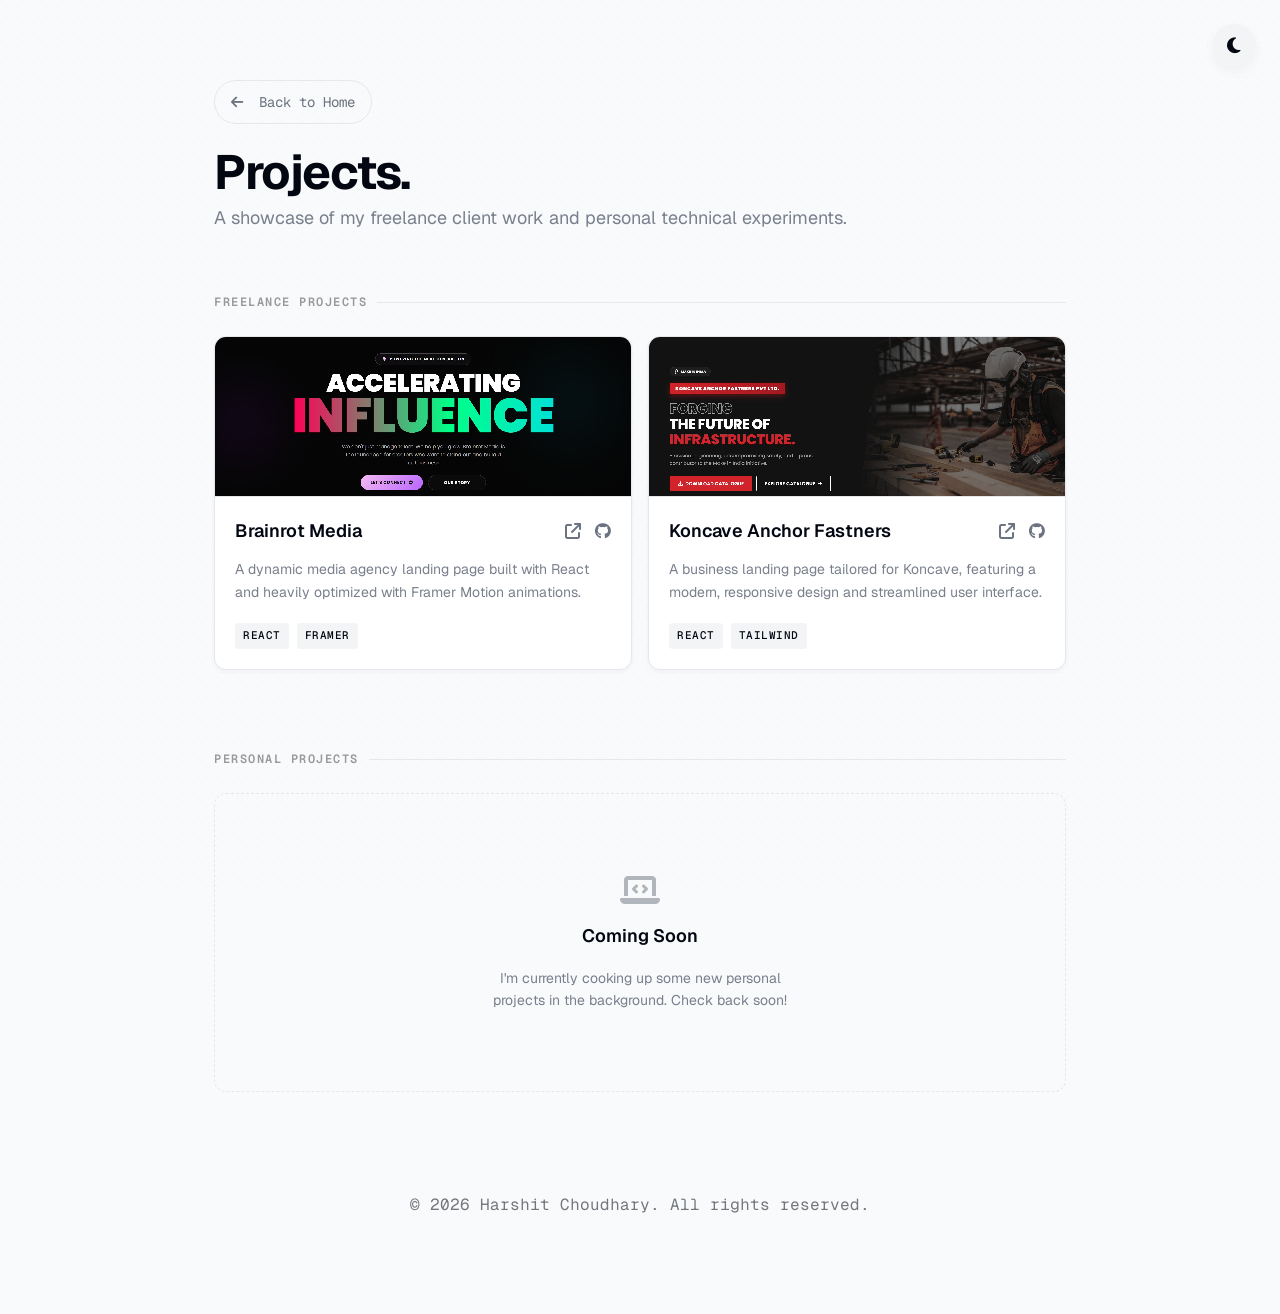
<file: projects.html>
<!DOCTYPE html>
<html lang="en" data-theme="light">
<head>
    <meta charset="UTF-8">
    <meta name="viewport" content="width=device-width, initial-scale=1.0">
    <title>Projects | Harshit Choudhary</title>
    <link rel="icon" type="image/png" href="favicon.png">
    
    <link rel="preconnect" href="https://fonts.googleapis.com">
    <link rel="preconnect" href="https://fonts.gstatic.com" crossorigin>
    <link href="https://fonts.googleapis.com/css2?family=Geist+Mono:wght@100..900&family=Geist:wght@100..900&display=swap" rel="stylesheet">
    <link rel="stylesheet" href="https://cdnjs.cloudflare.com/ajax/libs/font-awesome/6.6.0/css/all.min.css">
    
    <link rel="stylesheet" href="style.css">
    
    <style>
        .page-header { margin-bottom: 60px; }
        .page-header h1 { font-size: 48px; margin-top: 24px; font-family: 'Geist', sans-serif; letter-spacing: -0.03em;}
        .projects-wrapper { max-width: 900px; margin: 0 auto; padding: 80px 24px; }
        
        /* Custom style for the coming soon box */
        .coming-soon-box {
            padding: 80px 20px;
            text-align: center;
            border: 1px dashed var(--border);
            border-radius: 12px;
            background: transparent;
            display: flex;
            flex-direction: column;
            align-items: center;
            justify-content: center;
            gap: 16px;
        }
    </style>
</head>
<body>

    <button class="theme-toggle-btn" id="themeToggle" aria-label="Toggle Dark Mode">
        <i class="fa-solid fa-moon"></i>
    </button>

    <div class="projects-wrapper">
        <header class="page-header">
            <a href="index.html" class="email-btn" style="display: inline-flex; width: max-content; text-decoration: none;">
                <i class="fa-solid fa-arrow-left" style="margin-right: 8px;"></i> Back to Home
            </a>
            <h1>Projects.</h1>
            <p style="font-size: 18px; color: var(--text-muted);">A showcase of my freelance client work and personal technical experiments.</p>
        </header>

        <div class="block">
            <div class="section-header">Freelance Projects</div>
            <div class="projects-grid">
                
                <div class="project-card">
                    <div class="project-image">
                        <img src="images/projectspreview/project-preview-1.jpg" alt="Brainrot Media preview" onerror="this.src='https://images.unsplash.com/photo-1555066931-4365d14bab8c?q=80&w=600&auto=format&fit=crop'">
                    </div>
                    <div class="project-content">
                        <div class="project-header">
                            <h3>Brainrot Media</h3>
                            <div class="project-links">
                                <a href="https://brainrot-media.vercel.app/" target="_blank" aria-label="Live Project"><i class="fa-solid fa-arrow-up-right-from-square"></i></a>
                                <a href="https://github.com/hxrshitchoudhary/Brainrot-Media" target="_blank" aria-label="GitHub Repo"><i class="fa-brands fa-github"></i></a>
                            </div>
                        </div>
                        <p class="project-desc">A dynamic media agency landing page built with React and heavily optimized with Framer Motion animations.</p>
                        <div class="project-tech">
                            <span>React</span><span>Framer</span> 
                        </div>
                    </div>
                </div>
                
                <div class="project-card">
                    <div class="project-image">
                        <img src="images/projectspreview/project-preview-2.jpg" alt="Koncave Anchor Fastners preview" onerror="this.src='https://images.unsplash.com/photo-1555099962-4199c345e5dd?q=80&w=600&auto=format&fit=crop'">
                    </div>
                    <div class="project-content">
                        <div class="project-header">
                            <h3>Koncave Anchor Fastners</h3>
                            <div class="project-links">
                                <a href="https://www.koncave.co.in/" target="_blank" aria-label="Live Project"><i class="fa-solid fa-arrow-up-right-from-square"></i></a>
                                <a href="https://github.com/hxrshitchoudhary/Koncave-Anchor-Fastners" target="_blank" aria-label="GitHub Repo"><i class="fa-brands fa-github"></i></a>
                            </div>
                        </div>
                        <p class="project-desc">A business landing page tailored for Koncave, featuring a modern, responsive design and streamlined user interface.</p>
                        <div class="project-tech">
                            <span>React</span><span>Tailwind</span>
                        </div>
                    </div>
                </div>

            </div>
        </div>

        <div class="block" style="margin-top: 80px;">
            <div class="section-header">Personal Projects</div>
            
            <div class="coming-soon-box">
                <i class="fa-solid fa-laptop-code" style="font-size: 32px; color: var(--text-muted); opacity: 0.5;"></i>
                <div style="font-family: 'Geist', sans-serif; font-size: 18px; color: var(--text-main); font-weight: 600;">Coming Soon</div>
                <p style="color: var(--text-muted); font-size: 14px; max-width: 320px; margin: 0;">I'm currently cooking up some new personal projects in the background. Check back soon!</p>
            </div>
            
        </div>
        
        <footer class="footer" style="margin-top: 100px;">
            <p>© 2026 Harshit Choudhary. All rights reserved.</p>
        </footer>

    </div>
    
    <script src="script.js"></script>
</body>
</html>
</file>
<file: style.css>
:root {
    /* --- OPTIMIZED PREMIUM LIGHT THEME --- */
    --bg: #F9FAFB; /* Ultra-light cool grey background */
    --text-main: #030712; /* Extremely crisp, almost-black text */
    --text-muted: #6B7280; /* Elegant, readable muted grey */
    --border: #E5E7EB; /* Soft divider lines */
    --card-hover: #FFFFFF;
    --accent: #000000;
    --bento-bg: #FFFFFF; /* Pure white boxes to pop against the bg */
    --bento-border: rgba(0, 0, 0, 0.06); /* Very soft, transparent borders */
    --toggle-bg: #F3F4F6; /* Soft button background */
    --shadow: rgba(0, 0, 0, 0.04); /* Diffused, modern shadow */
    --connect-link-color: #030712;
    --selection-bg: #030712;
    --selection-text: #F9FAFB;
    --map-filter: brightness(0.98) contrast(1.05); 
    
    /* Ultra-subtle dots using transparency instead of solid grey */
    --dot-color-1: rgba(0, 0, 0, 0.03);
    --dot-color-2: rgba(0, 0, 0, 0.03);
}
[data-theme="dark"] {
    --bg: #0a0a0a; 
    --text-main: #ededed;
    --text-muted: #a1a1a1;
    --border: #2a2a2a;
    --card-hover: #1a1a1a;
    --accent: #ededed;
    --bento-bg: #161616;
    --bento-border: rgba(255,255,255,0.08);
    --toggle-bg: #2a2a2a;
    --shadow: rgba(0,0,0,0.5);
    --connect-link-color: #ededed;
    --selection-bg: #ededed;
    --selection-text: #111111;
    --map-filter: brightness(0.8); 
    
    --dot-color-1: #222222;
    --dot-color-2: #111111;
}
[data-theme="hacker"] {
    --bg: #000000; 
    --text-main: #00ff41;
    --text-muted: #008f11;
    --border: #003b00;
    --card-hover: #0d0208;
    --accent: #00ff41;
    --bento-bg: #051a05;
    --bento-border: #003b00;
    --toggle-bg: #003b00;
    --shadow: rgba(0, 255, 65, 0.2);
    --connect-link-color: #00ff41;
    --selection-bg: #00ff41;
    --selection-text: #000000;
    --map-filter: hue-rotate(90deg) invert(1) contrast(1.2);
    
    --dot-color-1: #003300;
    --dot-color-2: #001a00;
}

[data-theme="hacker"] body {
    font-family: 'Geist Mono', monospace;
    letter-spacing: -0.5px;
}

* { margin: 0; padding: 0; box-sizing: border-box; }
html { scroll-behavior: smooth; }
::-webkit-scrollbar { width: 8px; }
::-webkit-scrollbar-track { background: var(--bg); }
::-webkit-scrollbar-thumb { background: #d1d5db; border-radius: 4px; }
::-webkit-scrollbar-thumb:hover { background: #9ca3af; }
::selection { background: var(--selection-bg); color: var(--selection-text); }

body {
    background-color: var(--bg);
    color: var(--text-main);
    font-family: 'Geist', sans-serif;
    line-height: 1.6;
    -webkit-font-smoothing: antialiased;
    overflow-x: hidden;
    animation: fadeIn 0.8s ease-out;
    
    background-image: 
        radial-gradient(circle at 25% 25%, var(--dot-color-1) 0.5px, transparent 1px),
        radial-gradient(circle at 75% 75%, var(--dot-color-2) 0.5px, transparent 1px);
    background-size: 10px 10px;
    background-attachment: fixed; 
    image-rendering: pixelated;
}

@keyframes fadeIn { from { opacity: 0; } to { opacity: 1; } }
body.no-scroll { overflow: hidden; }

#preloader {
    position: fixed;
    top: 0; left: 0;
    width: 100%; height: 100vh;
    background: var(--text-main);
    color: var(--bg);
    z-index: 10000;
    display: flex;
    align-items: center;
    justify-content: center;
    transition: transform 0.8s cubic-bezier(0.76, 0, 0.24, 1);
}
.preloader-text {
    font-family: 'Geist', sans-serif;
    font-size: 60px;
    font-weight: 700;
    letter-spacing: -2px;
    opacity: 0;
    animation: textReveal 1.2s ease forwards;
    animation-delay: 0.3s;
}
@keyframes textReveal {
    0% { opacity: 0; transform: translateY(20px); }
    100% { opacity: 1; transform: translateY(0); }
}
::view-transition-old(root),
::view-transition-new(root) { animation: none; mix-blend-mode: normal; }
::view-transition-group(root) { z-index: 9999; }

body::before {
    content: "";
    position: fixed;
    top: 0; left: 0; width: 100%; height: 100%;
    background-image: url("data:image/svg+xml,%3Csvg viewBox='0 0 200 200' xmlns='http://www.w3.org/2000/svg'%3E%3Cfilter id='noiseFilter'%3E%3CfeTurbulence type='fractalNoise' baseFrequency='0.8' numOctaves='3' stitchTiles='stitch'/%3E%3C/filter%3E%3Crect width='100%25' height='100%25' filter='url(%23noiseFilter)' opacity='0.04'/%3E%3C/svg%3E");
    pointer-events: none;
    z-index: -1;
    opacity: 0.03; 
}

.theme-toggle-btn {
    position: fixed;
    top: 24px; right: 24px;
    background: var(--toggle-bg);
    border: none;
    width: 44px; height: 44px;
    border-radius: 50%;
    cursor: pointer;
    display: flex;
    align-items: center;
    justify-content: center;
    color: var(--text-main);
    font-size: 18px;
    z-index: 1000;
    transition: transform 0.3s ease, background-color 0.3s ease;
    box-shadow: 0 4px 12px var(--shadow);
    view-transition-name: theme-toggle;
}
.theme-toggle-btn:hover { transform: rotate(15deg) scale(1.1); }
.wrapper {
    max-width: 1050px;
    margin: 0 auto;
    padding: 80px 24px;
    display: grid;
    grid-template-columns: 300px 1fr;
    gap: 80px;
}
.profile-section {
    position: sticky;
    top: 80px;
    height: fit-content;
    text-align: center;
}
.avatar-container {
    perspective: 1000px;
    transform-style: preserve-3d;
    width: 100%;
    height: 300px;
    margin-bottom: 24px;
    cursor: pointer;
    position: relative;
    z-index: 10; 
}
.avatar {
    width: 100%;
    height: 100%;
    object-fit: cover; 
    border-radius: 12px;
    filter: none; 
    box-shadow: 0 10px 30px -10px rgba(0,0,0,0.1);
    transition: transform 0.1s ease-out, box-shadow 0.4s ease;
    will-change: transform;
}
h1 {
    font-family: 'Geist', sans-serif;
    font-size: 36px;
    font-weight: 700;
    line-height: 1;
    margin-bottom: 8px;
    letter-spacing: -0.03em;
}
.role-container {
    display: flex;
    align-items: center;
    justify-content: center;
    gap: 8px;
    margin-bottom: 24px;
    color: var(--text-muted);
    font-size: 16px;
}
.status-dot {
    width: 10px; 
    height: 10px;
    background-color: #10b981; 
    border-radius: 50%;
    position: relative;
    box-shadow: 0 0 0 0 rgba(16, 185, 129, 0.7);
    animation: breathing 2s infinite ease-in-out;
}
@keyframes breathing {
    0% { transform: scale(0.95); box-shadow: 0 0 0 0 rgba(16, 185, 129, 0.7); }
    70% { transform: scale(1); box-shadow: 0 0 0 6px rgba(16, 185, 129, 0); }
    100% { transform: scale(0.95); box-shadow: 0 0 0 0 rgba(16, 185, 129, 0); }
}
.live-age-badge {
    font-family: 'Geist Mono', monospace;
    font-size: 13px;
    background: var(--bento-bg);
    border: 1px solid var(--border);
    padding: 8px 14px;
    border-radius: 6px;
    color: var(--text-main);
    display: inline-flex;
    align-items: center;
    gap: 8px;
    margin-bottom: 32px;
    font-variant-numeric: tabular-nums;
    cursor: default;
    min-width: 180px;
    justify-content: center;
    box-shadow: 0 2px 5px var(--shadow);
}
.social-links {
    display: flex;
    gap: 20px;
    justify-content: center;
    margin-bottom: 24px;
}
.social-links a {
    color: var(--text-main);
    font-size: 20px;
    transition: transform 0.3s, color 0.3s;
}
.social-links a:hover { 
    transform: translateY(-4px); 
    color: var(--text-muted); 
}
.visit-counter-wrapper {
    border-top: 1px solid var(--border);
    padding-top: 20px;
    margin-top: 10px;
    display: flex;
    justify-content: center;
}
.visit-counter {
    font-family: 'Geist', sans-serif;
    font-size: 11px;
    color: var(--text-muted);
    letter-spacing: 1px;
    text-transform: uppercase;
    font-weight: 500;
    opacity: 0.7;
    display: flex;
    align-items: center;
    gap: 6px;
}
#visit-count { font-weight: 700; color: var(--text-main); }
.section-header {
    font-family: 'Geist Mono', monospace;
    font-size: 12px;
    font-weight: 600;
    text-transform: uppercase;
    letter-spacing: 1.5px;
    color: #999;
    margin-bottom: 24px;
    margin-top: 10px;
    display: flex;
    align-items: center;
    gap: 10px;
}
.section-header::after {
    content: "";
    height: 1px;
    flex-grow: 1;
    background: var(--border);
}
.block {
    margin-bottom: 60px;
    opacity: 0;
    animation: slideUp 0.8s ease forwards;
}
.block:nth-child(1) { animation-delay: 0.1s; }
.block:nth-child(2) { animation-delay: 0.2s; }
.block:nth-child(3) { animation-delay: 0.3s; }
.block:nth-child(4) { animation-delay: 0.4s; }
.block:nth-child(5) { animation-delay: 0.5s; }
.block:nth-child(6) { animation-delay: 0.6s; }

p { margin-bottom: 16px; font-size: 16px; color: var(--text-main); opacity: 0.9; }
.highlight { 
    font-weight: 500;
    text-decoration: underline;
    text-decoration-color: var(--border);
    text-underline-offset: 3px;
    color: var(--text-main);
}
.new-bento-grid {
    display: grid;
    grid-template-columns: 1fr 1fr;
    gap: 16px;
}
.bento-box {
    background: var(--bento-bg);
    border: 1px solid var(--bento-border);
    border-radius: 12px;
    position: relative;
    overflow: hidden;
    transition: all 0.3s ease;
    box-shadow: 0 2px 4px var(--shadow);
    display: flex;
    flex-direction: column;
}
.bento-box:hover {
    transform: translateY(-2px);
    box-shadow: 0 8px 24px -6px var(--shadow);
    border-color: var(--border);
    z-index: 2;
}
.box-header {
    padding: 16px;
    display: flex;
    align-items: center;
    gap: 8px;
    font-family: 'Geist Mono', monospace;
    font-size: 11px;
    text-transform: uppercase;
    color: var(--text-muted);
    letter-spacing: 1px;
    z-index: 5;
}
.tech-marquee-box {
    grid-column: 1 / 2;
    height: 180px;
    display: flex;
    flex-direction: column;
    justify-content: space-between;
}
.marquee-wrapper {
    flex-grow: 1;
    display: flex;
    align-items: center;
    overflow: hidden;
    mask-image: linear-gradient(to right, transparent, black 10%, black 90%, transparent);
}
.marquee-content {
    display: flex;
    gap: 30px;
    animation: scroll 15s linear infinite;
    white-space: nowrap;
    padding-left: 30px;
}
.marquee-content i {
    font-size: 32px;
    opacity: 0.8;
    transition: transform 0.2s;
}
.marquee-content i:hover { transform: scale(1.2); opacity: 1; }
@keyframes scroll {
    0% { transform: translateX(0); }
    100% { transform: translateX(-50%); }
}
.map-box {
    grid-column: 2 / 3;
    height: 180px;
    padding: 0;
    position: relative;
    overflow: hidden;
    display: block; 
}
#leaflet-map {
    position: absolute;
    top: 0; left: 0;
    width: 100%;
    height: 100%;
    z-index: 0;
    filter: var(--map-filter) contrast(1.1);
    transition: filter 0.5s ease;
}
.map-overlay {
    position: absolute;
    bottom: 12px;
    left: 12px;
    right: 12px;
    height: 44px;
    background: rgba(255, 255, 255, 0.65);
    backdrop-filter: blur(8px);
    -webkit-backdrop-filter: blur(8px);
    border: 1px solid rgba(255, 255, 255, 0.3);
    border-radius: 8px;
    z-index: 2;
    display: flex;
    align-items: center;
    justify-content: space-between;
    padding: 0 12px;
    box-shadow: 0 4px 12px rgba(0, 0, 0, 0.05);
    transition: all 0.3s ease;
}
.map-details {
    display: flex;
    flex-direction: column;
    justify-content: center;
    line-height: 1.1;
}
.map-city {
    font-family: 'Geist', sans-serif;
    font-weight: 700;
    font-size: 13px;
    color: var(--text-main);
}
.map-coords {
    font-size: 10px;
    color: var(--text-muted);
    font-family: 'Geist Mono', monospace;
    opacity: 0.8;
}
.map-time-badge {
    display: flex;
    align-items: center;
    gap: 6px;
    background: rgba(0,0,0,0.05);
    padding: 4px 8px;
    border-radius: 4px;
}
#location-time {
    font-family: 'Geist Mono', monospace;
    font-weight: 600;
    font-size: 12px;
    color: var(--text-main);
    font-variant-numeric: tabular-nums;
}
.pulsing-dot {
    width: 6px;
    height: 6px;
    background-color: #10b981;
    border-radius: 50%;
    animation: pulse-green 2s infinite;
}
@keyframes pulse-green {
    0% { box-shadow: 0 0 0 0 rgba(16, 185, 129, 0.7); }
    70% { box-shadow: 0 0 0 4px rgba(16, 185, 129, 0); }
    100% { box-shadow: 0 0 0 0 rgba(16, 185, 129, 0); }
}
[data-theme="dark"] .map-overlay {
    background: rgba(20, 20, 20, 0.6);
    border-color: rgba(255, 255, 255, 0.08);
}
[data-theme="dark"] .map-time-badge {
    background: rgba(255,255,255,0.08);
}
[data-theme="hacker"] .map-overlay {
    background: rgba(0, 20, 0, 0.85);
    border: 1px solid var(--border);
}
[data-theme="hacker"] .pulsing-dot {
    background-color: var(--accent);
    animation: none;
    box-shadow: 0 0 5px var(--accent);
}
.github-box {
    grid-column: 1 / 3;
    height: 200px;
    display: flex;
    flex-direction: column;
}
.gh-chart-wrapper {
    flex-grow: 1;
    display: flex;
    align-items: center;
    justify-content: center;
    overflow: hidden;
    padding: 0 10px;
}
.gh-chart {
    width: 100%;
    height: auto;
    opacity: 0.6;
    mix-blend-mode: multiply;
    transition: opacity 0.3s;
}
[data-theme="dark"] .gh-chart {
    filter: invert(1) hue-rotate(180deg);
    mix-blend-mode: screen;
}
.github-box:hover .gh-chart { opacity: 1; }
.gh-link-overlay {
    position: absolute; inset: 0; z-index: 10;
}

/* --- PREMIUM CTA BENTO BOX & BUTTON (For Homepage Projects Section) --- */
.cta-bento-box {
    background: var(--bento-bg);
    border: 1px solid var(--border);
    border-radius: 16px;
    padding: 50px 20px;
    text-align: center;
    position: relative;
    overflow: hidden;
    box-shadow: 0 4px 20px var(--shadow);
    transition: transform 0.3s ease, border-color 0.3s ease;
}

.cta-bento-box:hover {
    transform: translateY(-2px);
    border-color: var(--text-muted);
}

.cta-title {
    font-family: 'Geist', sans-serif;
    font-size: 26px;
    font-weight: 700;
    color: var(--text-main);
    margin-bottom: 12px;
    position: relative;
    z-index: 2;
}

.cta-desc {
    color: var(--text-muted);
    font-size: 16px;
    max-width: 500px;
    margin: 0 auto 32px auto;
    position: relative;
    z-index: 2;
    line-height: 1.6;
}

.premium-btn {
    display: inline-flex;
    align-items: center;
    gap: 16px;
    background: var(--text-main);
    color: var(--bg);
    padding: 10px 10px 10px 28px;
    border-radius: 50px;
    font-family: 'Geist', sans-serif;
    font-size: 16px;
    font-weight: 600;
    text-decoration: none;
    position: relative;
    z-index: 2;
    transition: all 0.3s cubic-bezier(0.25, 1, 0.5, 1);
    box-shadow: 0 8px 20px var(--shadow);
    overflow: hidden;
}

.premium-btn::before {
    content: '';
    position: absolute;
    top: 0; left: -100%;
    width: 50%; height: 100%;
    background: linear-gradient(90deg, transparent, rgba(255,255,255,0.25), transparent);
    transform: skewX(-20deg);
    transition: none;
}
[data-theme="dark"] .premium-btn::before {
    background: linear-gradient(90deg, transparent, rgba(0,0,0,0.5), transparent);
}

.premium-btn:hover {
    transform: translateY(-4px);
    box-shadow: 0 12px 24px var(--shadow);
}
.premium-btn:hover::before {
    animation: sweep 1.2s infinite;
}
@keyframes sweep {
    0% { left: -100%; }
    100% { left: 200%; }
}

.btn-icon-wrapper {
    display: flex;
    align-items: center;
    justify-content: center;
    width: 40px;
    height: 40px;
    background: var(--bg);
    color: var(--text-main);
    border-radius: 50%;
    transition: transform 0.3s ease;
}
.premium-btn:hover .btn-icon-wrapper {
    transform: translateX(2px) rotate(-45deg);
}

.glow-orb {
    position: absolute;
    width: 300px;
    height: 300px;
    background: radial-gradient(circle, rgba(16, 185, 129, 0.1) 0%, transparent 70%);
    top: -150px;
    left: 50%;
    transform: translateX(-50%);
    z-index: 0;
    pointer-events: none;
}
[data-theme="hacker"] .glow-orb {
    background: radial-gradient(circle, rgba(0, 255, 65, 0.15) 0%, transparent 70%);
}

/* --- PROJECTS GRID FOR projects.html --- */
.projects-grid {
    display: grid;
    grid-template-columns: repeat(auto-fit, minmax(280px, 1fr));
    gap: 16px;
}
.project-card {
    background: var(--bento-bg);
    border: 1px solid var(--border);
    border-radius: 12px;
    transition: all 0.3s ease;
    display: flex;
    flex-direction: column;
    box-shadow: 0 2px 4px var(--shadow);
    overflow: hidden;
}
.project-card:hover {
    transform: translateY(-4px);
    box-shadow: 0 8px 24px -6px var(--shadow);
    border-color: var(--text-muted);
}
.project-image {
    width: 100%;
    height: 160px;
    border-bottom: 1px solid var(--border);
    overflow: hidden;
    position: relative;
    background: var(--toggle-bg);
}
.project-image img {
    width: 100%;
    height: 100%;
    object-fit: cover;
    transition: transform 0.4s ease;
}
.project-card:hover .project-image img {
    transform: scale(1.05);
}
.project-content {
    padding: 20px;
    display: flex;
    flex-direction: column;
    flex-grow: 1;
}
.project-header {
    display: flex;
    justify-content: space-between;
    align-items: center;
    margin-bottom: 12px;
}
.project-header h3 {
    font-family: 'Geist', sans-serif;
    font-size: 18px;
    color: var(--text-main);
    font-weight: 600;
    margin: 0;
}
.project-links {
    display: flex;
    gap: 14px;
}
.project-links a {
    color: var(--text-muted);
    font-size: 16px;
    transition: color 0.2s ease, transform 0.2s ease;
}
.project-links a:hover {
    color: var(--text-main);
    transform: scale(1.1);
}
.project-desc {
    font-size: 14px;
    color: var(--text-muted);
    margin-bottom: 20px;
    flex-grow: 1; 
}
.project-tech {
    display: flex;
    flex-wrap: wrap;
    gap: 8px;
}
.project-tech span {
    font-family: 'Geist Mono', monospace;
    font-size: 11px;
    padding: 4px 8px;
    border-radius: 4px;
    background: var(--toggle-bg);
    color: var(--text-main);
    letter-spacing: 0.5px;
    text-transform: uppercase;
    font-weight: 500;
}

/* --- RESUME/TIMELINE CARDS (Experience & Education) --- */
.resume-grid {
    display: grid;
    grid-template-columns: 1fr 1fr;
    gap: 16px;
}
.resume-col {
    display: flex;
    flex-direction: column;
}
.timeline-card {
    background: var(--bento-bg);
    border: 1px solid var(--border);
    border-radius: 12px;
    padding: 24px;
    margin-bottom: 16px;
    transition: all 0.3s ease;
    box-shadow: 0 2px 4px var(--shadow);
    display: flex;
    flex-direction: column;
}
.timeline-card.full-height {
    height: calc(100% - 16px);
}
.timeline-card:hover {
    transform: translateY(-4px);
    box-shadow: 0 8px 24px -6px var(--shadow);
    border-color: var(--text-muted);
}
.timeline-card-header {
    display: flex;
    justify-content: space-between;
    align-items: flex-start;
    width: 100%;
    margin-bottom: 12px;
}
.timeline-card h3 {
    font-family: 'Geist', sans-serif;
    font-size: 17px;
    font-weight: 600;
    color: var(--text-main);
    margin: 0;
    line-height: 1.4;
}
.timeline-card .tl-desc {
    font-size: 14px;
    color: var(--text-muted);
    line-height: 1.6;
    max-width: 100%; 
    display: block;
}
.timeline-card .tl-right {
    font-size: 13px;
    font-family: 'Geist Mono', monospace;
    color: var(--text-muted);
    white-space: nowrap;
    padding-left: 16px;
}

.connect-options {
    display: flex;
    flex-direction: column;
    gap: 16px;
    align-items: flex-start;
}
.email-btn {
    background: transparent;
    border: 1px solid var(--border);
    color: var(--text-muted);
    padding: 10px 16px;
    border-radius: 50px;
    font-family: 'Geist Mono', monospace;
    font-size: 14px;
    cursor: pointer;
    display: flex; align-items: center; gap: 8px;
    transition: all 0.3s ease;
}
.email-btn:hover {
    color: var(--text-main); border-color: var(--text-main);
    transform: translateY(-2px); background: var(--card-hover);
    box-shadow: 0 2px 8px var(--shadow);
}
#toast {
    position: fixed; bottom: 40px; left: 50%; transform: translateX(-50%) translateY(100px);
    background: var(--text-main); color: var(--bg); padding: 12px 24px; border-radius: 8px;
    font-family: 'Geist', sans-serif; font-size: 14px; opacity: 0; transition: all 0.4s ease; z-index: 20000;
}
#toast.show { transform: translateX(-50%) translateY(0); opacity: 1; }
.connect-link {
    display: inline-flex;
    align-items: center; 
    gap: 10px; 
    font-family: 'Geist', sans-serif;
    font-size: 28px;
    font-weight: 700;
    text-decoration: none;
    color: var(--connect-link-color); 
    position: relative;
    padding-bottom: 4px;
}
.connect-link .x-icon {
    font-size: 24px;
    transition: transform 0.3s ease;
}
.connect-link:hover .x-icon {
    transform: scale(1.1) translateY(-2px); 
}
.connect-link::after {
    content: '';
    position: absolute;
    width: 100%; transform: scaleX(0); height: 3px; bottom: -2px; left: 0; 
    background-color: var(--text-main); 
    transform-origin: bottom right;
    transition: transform 0.4s cubic-bezier(0.22, 1, 0.36, 1);
}
.connect-link:hover::after { 
    transform: scaleX(1); 
    transform-origin: bottom left; 
}
.footer {
    margin-top: 80px;
    color: var(--text-muted);
    font-size: 13px;
    font-family: 'Geist Mono', monospace;
    opacity: 0.6;
    text-align: center;
    display: flex;
    flex-direction: column;
    gap: 6px;
    align-items: center;
}
.funny-note {
    font-size: 12px;
    margin-bottom: 0;
    opacity: 0.8;
}
.panic-text {
    display: inline-block;
    cursor: crosshair;
    border-bottom: 1px dashed var(--text-muted);
    transition: color 0.2s;
}
.panic-text:hover {
    animation: wiggle 0.3s ease infinite;
    color: #ef4444;
    border-bottom-style: solid;
}
@keyframes wiggle {
    0%, 100% { transform: rotate(0deg); }
    25% { transform: rotate(-5deg); }
    75% { transform: rotate(5deg); }
}
@keyframes slideUp { from { transform: translateY(20px); opacity: 0; } to { transform: translateY(0); opacity: 1; } }

@media (max-width: 768px) {
    .wrapper { grid-template-columns: 1fr; gap: 50px; padding: 60px 20px; }
    .profile-section { position: relative; top: 0; text-align: center; }
    .avatar-container { width: 200px; height: 200px; margin: 0 auto 24px auto; } 
    .social-links { justify-content: center; }
    .live-age-badge { margin: 0 auto 12px auto; }
    .resume-grid { grid-template-columns: 1fr; }
    .timeline-card.full-height { height: auto; }
    .theme-toggle-btn { top: 15px; right: 15px; width: 40px; height: 40px; }
    .connect-link { font-size: 22px; }
    .connect-link .x-icon { font-size: 20px; }
    .footer { text-align: center; margin-bottom: 40px; }
    .preloader-text { font-size: 40px; }
    .new-bento-grid { grid-template-columns: 1fr; }
    .projects-grid { grid-template-columns: 1fr; }
    .tech-marquee-box { grid-column: 1 / 2; }
    .map-box { grid-column: 1 / 2; height: 200px; }
    .github-box { grid-column: 1 / 2; height: 160px; }
}
</file>
